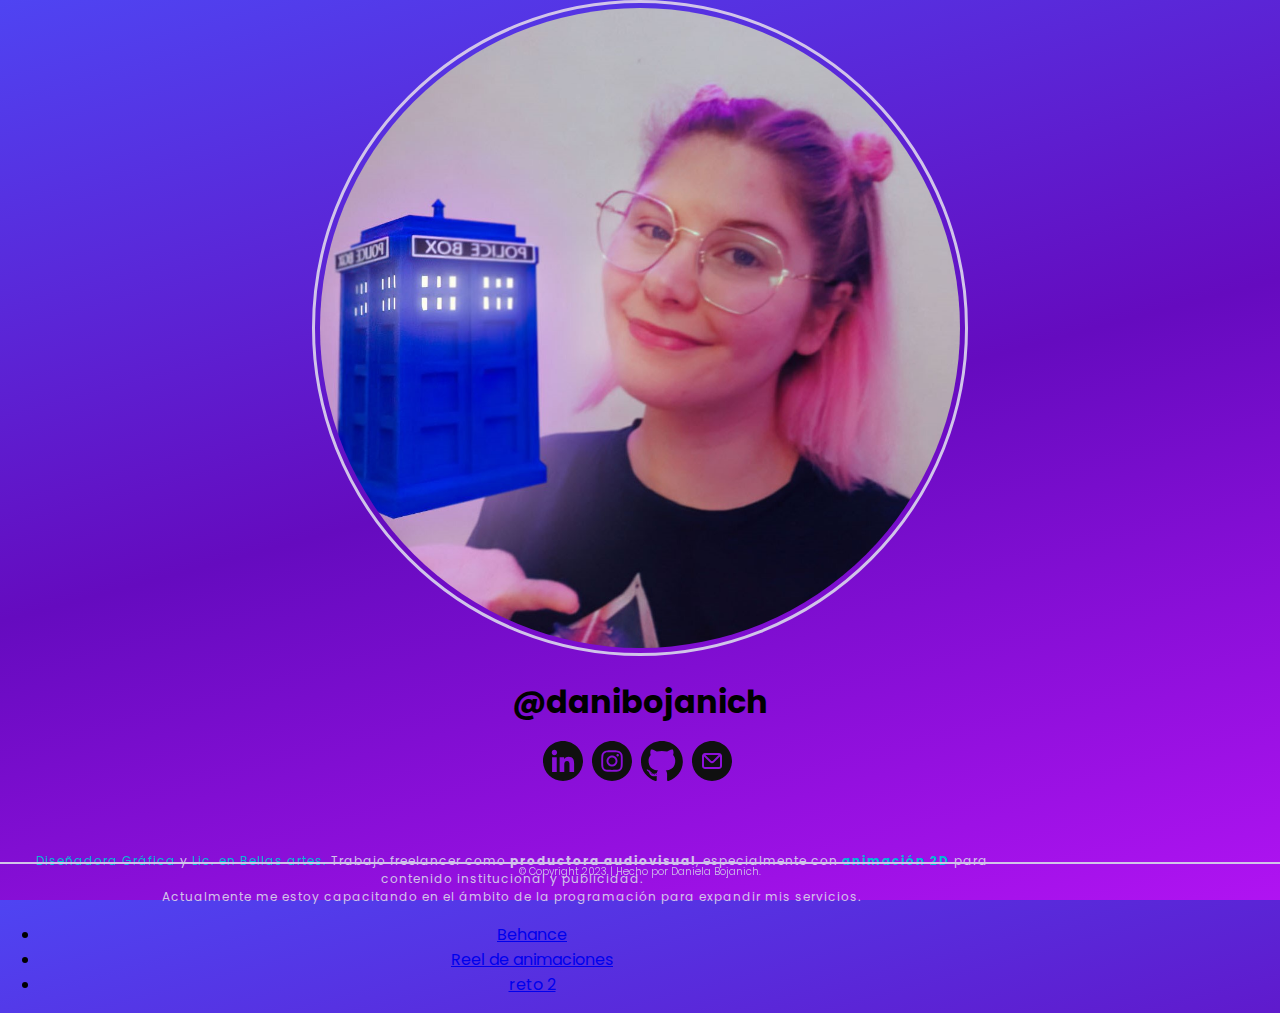
<file: index.html>
<!DOCTYPE html>
<html lang="es">
<head>
    <meta charset="UTF-8">
    <meta name="viewport" content="width=device-width, initial-scale=1.0">
    <title>Daniela Bojanich - Enlaces</title>
    <link rel="stylesheet" href="style.css">
    <link rel="icon" href="img/favicon.png" type="image/png"/>
    <meta name="description" content="Trabajos de producción audiovisual y contacto de Daniela Bojanich"/>
    <meta name="keywords" content="produccion audiovisual, animación, ilustración, fotografía, video, after effects, publicidad"/>
    <meta name="author" content="Daniela Bojanich"/>
    <meta name="copyright" content="Daniela Bojanich 2023"/>
    <!--Robots-->
    <meta name="robots" content="index"/>
    <meta name="robots" content="follow"/>
    <!--metas facebook-->
    <meta property="og:title" content="Daniela Bojanich | Producción Audiovisual"/>
    <meta property="og:description" content="Trabajos de producción audiovisual y contacto de Daniela Bojanich"/>
    <meta property="og:type" content="link tree"/>
    <meta property="og:image" content="https://raw.githubusercontent.com/daniBojanich/enlaces/main/img/MetaRedes.jpg"/>
    <meta property="og:url" content="https://danibojanich.github.io/enlaces/"/>
<!--metas twitter-->
    <meta name="twitter:title" content="Daniela Bojanich | Producción Audiovisual"/>
    <meta name="twitter:description" content="Trabajos de producción audiovisual y contacto de Daniela Bojanich"/>
    <meta name="twitter:type" content="link tree"/>
    <meta name="twitter:image" content="https://raw.githubusercontent.com/daniBojanich/enlaces/main/img/MetaRedes.jpg"/>
    <meta name="twitter:url" content="https://danibojanich.github.io/enlaces/"/>
    <!-- tipografias -->
    <link rel="preconnect" href="https://fonts.googleapis.com">
    <link rel="preconnect" href="https://fonts.gstatic.com" crossorigin>
    <link href="https://fonts.googleapis.com/css2?family=Poppins:wght@300;400&display=swap" rel="stylesheet">
</head>

<body>
    <header>
        <a href="index.html"><img src="img/foto tardis-standard-width-1080px-gigapixel.jpg" alt="fotografía" class="logo"></a>
        <h1>@danibojanich</h1>
        <nav>            
            <a href="https://www.linkedin.com/in/danielabojanich/"><img src="img/linkedin.svg" alt="" class="imgBtn"></a>
            <a href="https://www.instagram.com/danibojanich/"><img src="img/instagram.svg" alt=""class="imgBtn"></a>
            <a href="https://github.com/daniBojanich"><img src="img/github.svg" alt="" class="imgBtn"></a>
            <a href="mailto:danielabojanich@gmail.com"><img src="img/mail.svg" alt="" class="imgBtn"></a>
        </nav>
    </header>
        <section>
            <p><span>Diseñadora Gráfica</span> y <span>Lic. en Bellas artes.</span> Trabajo freelancer como <strong>productora audiovisual</strong>, especialmente con <span><strong>animación 2D</strong></span> para contenido institucional y publicidad. <br> Actualmente me estoy capacitando en el ámbito de la programación para expandir mis servicios. </p>
            <ul class="btn">
                <li><a href="https://www.behance.net/danielabojanich">Behance</a></li>
                <li><a href="https://www.youtube.com/watch?v=BZqMBvhXwig">Reel de animaciones</a></li>
                <li><a href="Reto02/Reto02.html">reto 2</a></li>
            </ul>
        </section>
        <footer>
        <p>&copy; Copyright 2023 | Hecho por Daniela Bojanich.</p>
        <!-- microformatos -->
        <div class="oculto" itemscope itemtype="https://schema.org/Person">
        <span><div itemprop="givenName">Daniela</div></span>
        <span><div itemprop="familyName">Bojanich</div></span>        
        <span><div itemprop="birthDate">1991-12-18</div></span>        
        <span><div itemprop="homeLocation">Rosario, Santa fe, Argentina</div></span>
        <span><div itemprop="birthPlace">Sáenz Peña, Chaco, Argentina</div></span>
        <span><div itemprop="HasOccupation">Motion Grapher</div></span>
        <span><div itemprop="jobTitle">Diseñadora gráfica</div></span>
        <span><div itemprop="nationality">Argentina</div></span>
        </footer>
</body>
</html>
</file>
<file: style.css>
body{
    margin: 0;
    height: 100vh;
    /* background-color: #512DA8; */
    background: rgb(176,19,242);
    background: linear-gradient(-15deg, rgba(176,19,242,1) 0%, rgba(101,11,191,1) 50%, rgba(79,68,242,1) 100%);
    margin: auto;
text-align: center;
font-family: "poppins";
}
.container{
    display: flex;
    flex-direction: column;
    align-items: center;
    justify-content: space-between;
    height: 100%;

}
header{
    display: flex;
    flex-direction: column;
    text-align: center;
}
.logo{
    display: inline-block;
    width: 50%;
    padding: 5px;
    border-radius: 50%; 
    border: 3px solid #D1C4E9;
    margin-top:30px;
    cursor:default;
    margin: 0 auto;
}
header h1{
    margin:15px 0px;
}
header h1 a{
    font-size: 20px;
    text-decoration: none;
    color:#c9c1cf;
    font-weight: 400;
}
.imgBtn{
    height: 40px;
}
.imgBtn:hover{
    filter: brightness(2);
}

nav a{
    padding-right: 5px;
}

section{
    display: flex;
    flex-direction: column;
    margin-top: 5%;
    width: 80%;
    text-align: center;
}
section p{
    color:#D1C4E9;
    font-size: 12px;
    text-align: center;
    margin-bottom: 10px;
    margin-top: 5px;
    line-height: 1.5;
    letter-spacing: 1px;
    font-weight: 400;
    width: 100%;
    margin:0 auto;
}
section p span{
    color: #00BCD4;
}

.botones{
display: flex;
flex-direction: column;
flex-wrap: wrap;
justify-content: space-evenly;
align-items: center;
align-content: stretch;
margin-top: 25px;
padding-inline-start: 0px;
height: 230px;
}
.botones a{
    width:fit-content;
    color: #101010;
    text-decoration: none;
    border: solid 3px white;
    background-color: #00BCD4;
    margin-bottom: 10px;
    padding-top: 5px;
    padding-bottom: 10px;
    padding-left: 10px;
    padding-right: 10px;
    box-shadow: -5px 5px 0px 0px rgba(255, 255, 255, 0.7);
    font-size: 10px;
}
.botones a:hover{
    background-color: white;
    color: white;
    border: solid 3px white;
    background-color: #187481;
    box-shadow: -5px 5px 0px 0px rgba(255, 255, 255, 0.2);
}

footer{
    height: 4vh;
    width: 100vw;
    border-top: 2px solid #D1C4E9;
    position: fixed;
    bottom: 0;
}

footer p{
    color: #D1C4E9;
    font-size: 10px;
    font-weight: 300;
    margin: 0 auto;
}

.oculto{
    display: none;
}

.rectangulo{
    display: flex;
    align-items: center;
    flex-direction: column;
    justify-content: flex-start;
    margin-top: 25px;
    height: 90%;
    width: 50vw;
    max-width: 450px;
    background-color: rgba(255, 255, 255, 0.1);
    border-radius: 15px;
    padding: 30px;
    box-sizing: border-box;
    border-left:1px solid rgba(255, 255, 255, 0.3);
    border-top:1px solid rgba(255, 255, 255, 0.3);
    box-shadow: 20px 20px 40px -6px rgba(65,9,121,0.3);
    -webkit-backdrop-filter: blur(5px);
    backdrop-filter: blur(5px);
}
</file>
